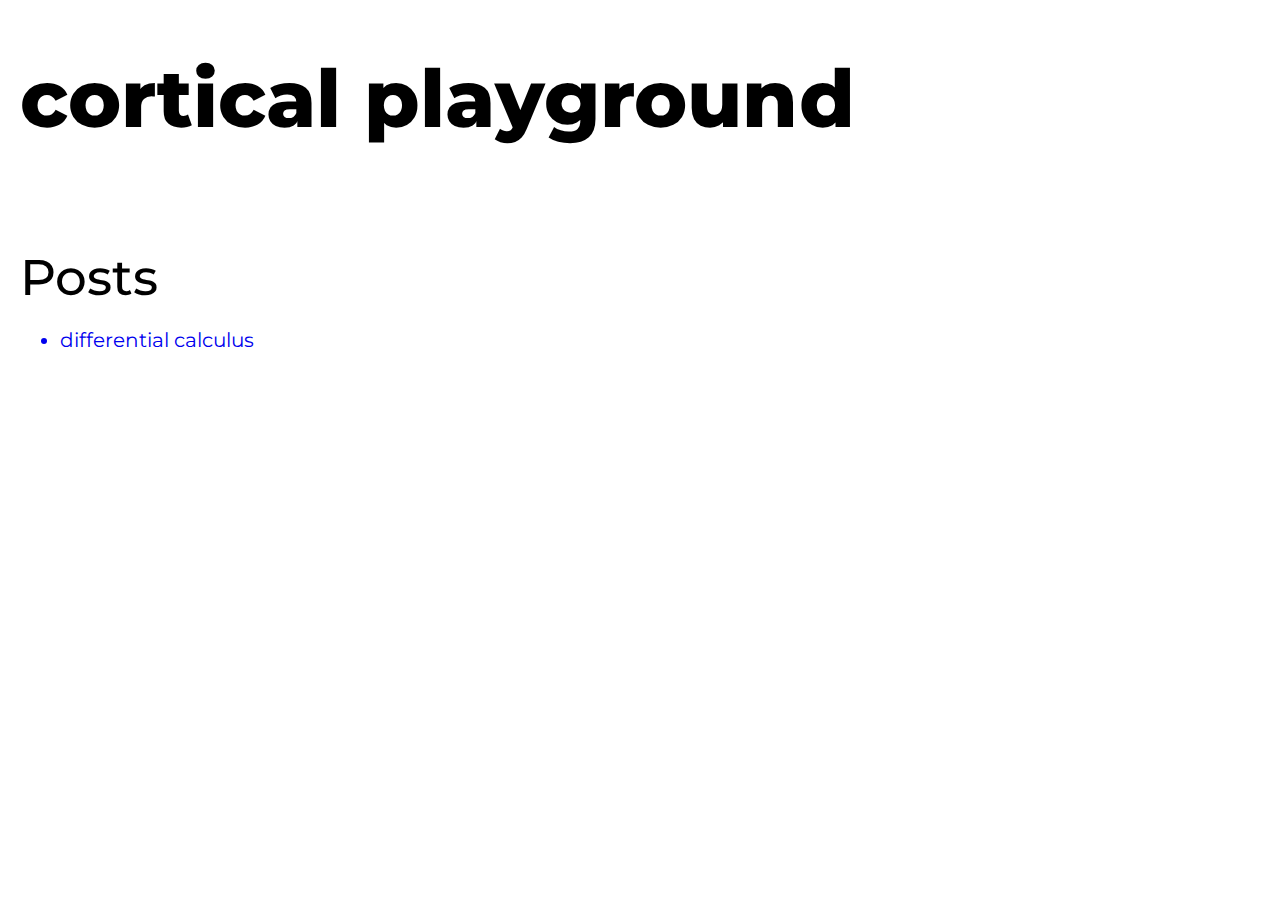
<file: index.html>
<!DOCTYPE html>
<html>
<head>
    <meta charset='utf-8'>
    <meta http-equiv='X-UA-Compatible' content='IE=edge'>
    <link rel="preconnect" href="https://fonts.googleapis.com">
    <link rel="preconnect" href="https://fonts.gstatic.com" crossorigin>
    <link href="https://fonts.googleapis.com/css2?family=Montserrat:wght@200;500;700&display=swap" rel="stylesheet">
    <title>Cortical Playground</title>
    <meta name='viewport' content='width=device-width, initial-scale=1'>
    <link rel='stylesheet' type='text/css' media='screen' href='style.css'>
</head>
<body>

    <div class="header">
        <h1> cortical playground </h1>
    </div>

    <div class="topics">
        <h2> Posts </h2>
        <ul>
            <a href="differential_calculus.html" target="_blank"><li> differential calculus </li></a>
        </ul>
    </div>

</body>
</html>
</file>
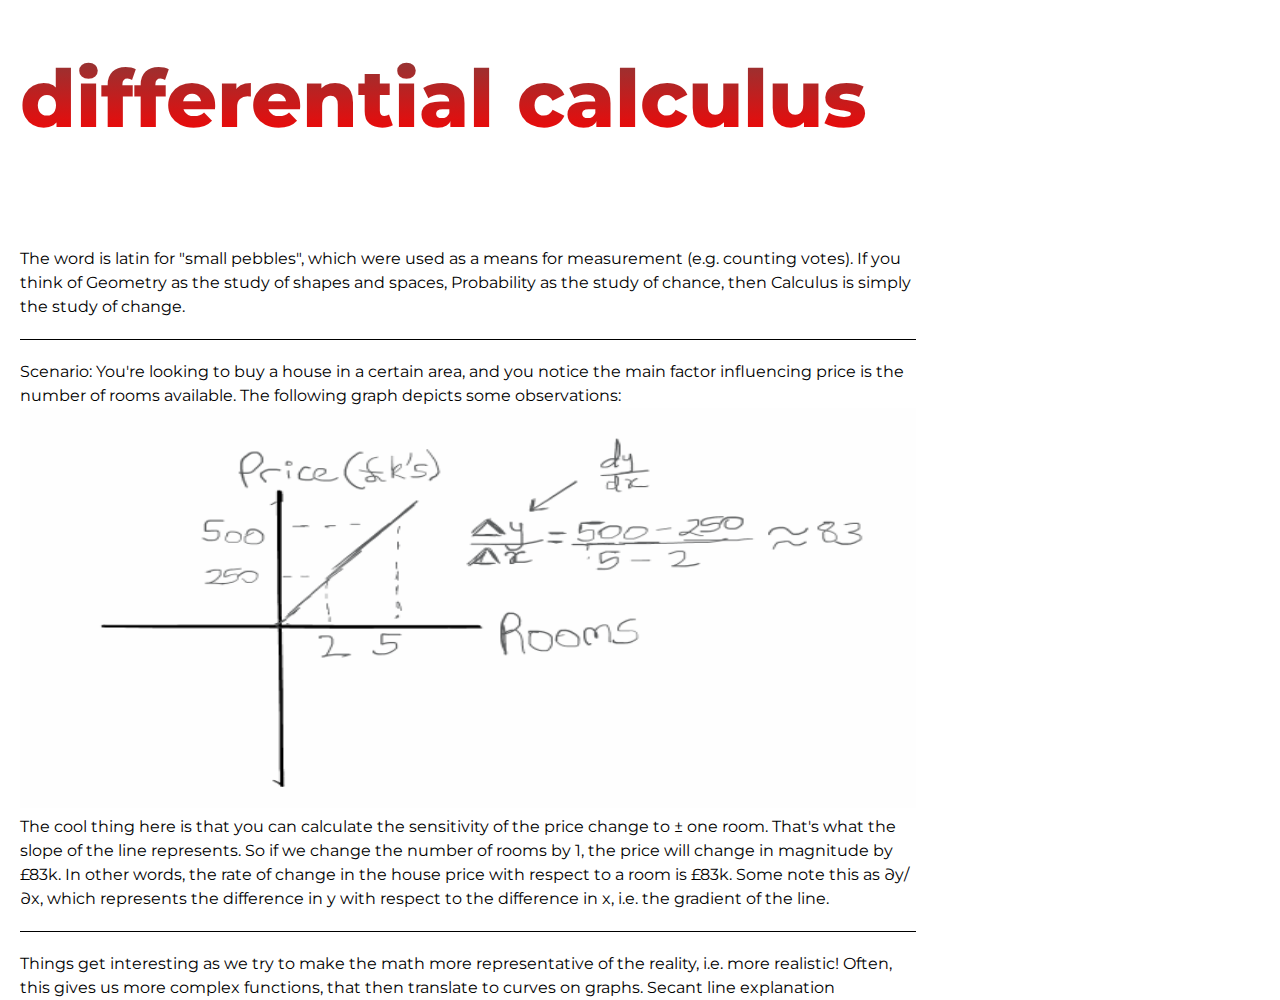
<file: differential_calculus.html>
<!DOCTYPE html>
<html lang="en">
<head>
    <meta charset="UTF-8">
    <meta name="viewport" content="width=device-width, initial-scale=1.0">
    <link rel="preconnect" href="https://fonts.googleapis.com">
    <link rel="preconnect" href="https://fonts.gstatic.com" crossorigin>
    <link href="https://fonts.googleapis.com/css2?family=Montserrat:wght@200;500;700&display=swap" rel="stylesheet">
    <link rel='stylesheet' type='text/css' media='screen' href='calculus.css'>
    <title> Differential Calculus </title>
</head>
<body>
    <div class="header">
        <h1> differential calculus </h1>
    </div>

    <div class="content-container">
        The word is latin for "small pebbles", which were used as a means for measurement (e.g. counting votes). If you think of Geometry as the study of shapes and spaces, Probability as the study of chance, then Calculus is simply the study of change.

        <div class="line-break"></div>

        Scenario: You're looking to buy a house in a certain area, and you notice the main factor influencing price is the number of rooms available. The following graph depicts some observations: <br> 

        <img class="graph1" src="media/linear_graph.png" alt="calc graph">
        <br>

        The cool thing here is that you can calculate the sensitivity of the price change to <span>&#177;</span> one room. That's what the slope of the line represents. So if we change the number of rooms by 1, the price will change in magnitude by £83k. In other words, the rate of change in the house price with respect to a room is £83k. Some note this as <span>&#8706;y/&#8706;x</span>, which represents the difference in y with respect to the difference in x, i.e. the gradient of the line.

        <div class="line-break"></div>

        Things get interesting as we try to make the math more representative of the reality, i.e. more realistic! Often, this gives us more complex functions, that then translate to curves on graphs. Secant line explanation 
        
    </div>

</body>
</html>
</file>
<file: style.css>
/* font weights: 200, 500, 700*/

* {
    font-family: 'Montserrat', sans-serif;
    box-sizing: border-box;
    margin: 0px;
}

.header{
    margin: 50px 0px 0px 20px;
}

.header h1{
    font-weight: 800;
    font-size: 80px;
}

.topics{
    margin: 100px 0px 0px 20px;
}

.topics h2{
    font-size: 50px;
    font-weight: 500;
}

.topics ul{
    margin-top: 20px;
    font-size: 20px;
}

.topics ul a{
    text-decoration: none;
    background-color: none;
}
</file>
<file: calculus.css>
/* font weights: 200, 500, 700*/

* {
    font-family: 'Montserrat', sans-serif;
    box-sizing: border-box;
    margin: 0px;
}

.header{
    margin: 50px 0px 0px 20px;
}

.header h1{
    font-weight: 800;
    font-size: 80px;
    background: -webkit-linear-gradient(#883a3a, #ff0000);
    -webkit-background-clip: text;
    -webkit-text-fill-color: transparent;
}

.content-container{
    margin: 100px 0px 0px 20px;
    line-height: 1.5;
    width: 70%;
}

.line-break{
    background-color: black;
    width: 100%;
    height: 1px;
    margin: 20px 0px 20px 0px;
}

.graph1{
    width: 100%;
    height: 400px;
}
</file>
